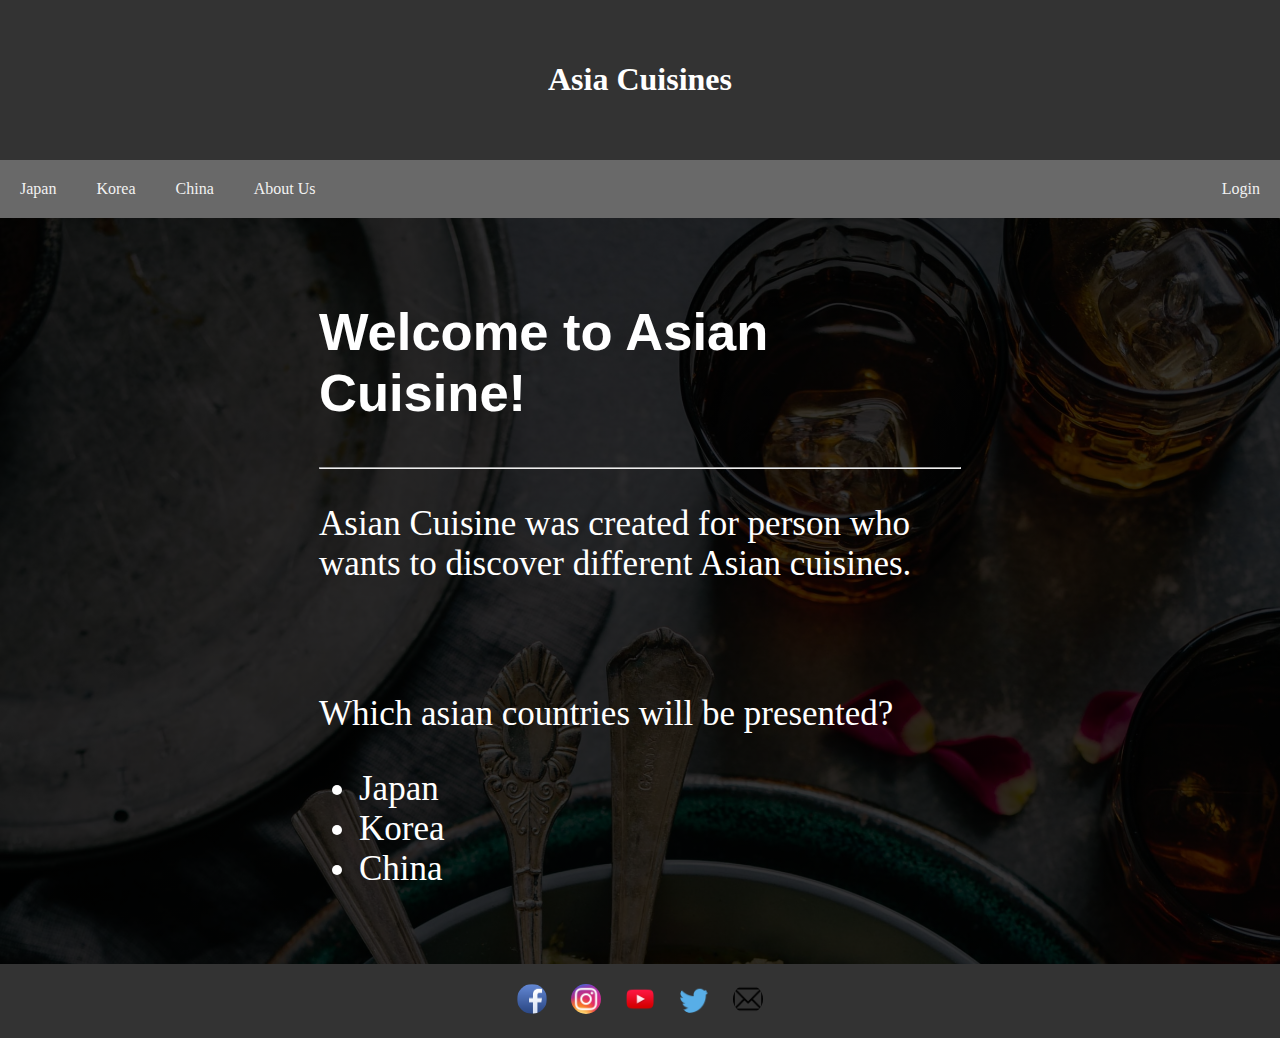
<file: index.html>
<!DOCTYPE html>
<html lang="en">
  <head>
    <title>CSS Website Layout</title>
    <meta charset="utf-8" />
    <meta name="viewport" content="width=device-width, initial-scale=1" />
    <link rel="stylesheet" href="cssFile.css" />
  </head>
  <body>
    <div class="header">
      <a href="index.html" id="goToMainView"><h1>Asia Cuisines</h1></a>
    </div>

    <div class="topnav">
      <a href="japan.html">Japan</a>
      <a href="korea.html">Korea</a>
      <a href="china.html">China</a>
      <a href="aboutUs.html">About Us</a>
      <a href="login.html" id="loginView">Login</a>
    </div>

    <div class="mainBody">
      <div class="mainBodyBackgroundImage">
        <div class="details">
          <h2>Welcome to Asian Cuisine!</h2>
          <hr />
          <p>
            Asian Cuisine was created for person who wants to discover different
            Asian cuisines.
          </p>
          <br />
          <p>Which asian countries will be presented?</p>
          <ul>
            <li><a href="japan.html">Japan</a></li>
            <li><a href="korea.html">Korea</a></li>
            <li><a href="china.html">China</a></li>
          </ul>
        </div>
      </div>
    </div>

    <div class="footer">
        <a
          href="https://www.facebook.com/login/?privacy_mutation_token=eyJ0eXBlIjowLCJjcmVhdGlvbl90aW1lIjoxNjMzMTExMjY5LCJjYWxsc2l0ZV9pZCI6MjY5NTQ4NDUzMDcyMDk1MX0%3D"
          target="_blank"
          ><img src="images/socialMedia/fb.jpg" alt="facebook"
        /></a>
        <a href="https://www.instagram.com/" target="_blank"
          ><img src="images/socialMedia/ig.jpg" alt="instagram"
        /></a>
        <a
        href="https://www.youtube.com/"
        target="_blank"
        ><img src="images/socialMedia/youtube.png" alt="youtube"
      /></a>
      <a href="https://twitter.com/twitter" target="_blank"
        ><img src="images/socialMedia/twitter.png" alt="twitter"
      /></a>
      <a href="mailto:someone@example.com"><img src="images/socialMedia/email.png" alt="email"></a>
      </span>
    </div>
  </body>
  <script src = "script.js"></script>
</html>
</file>
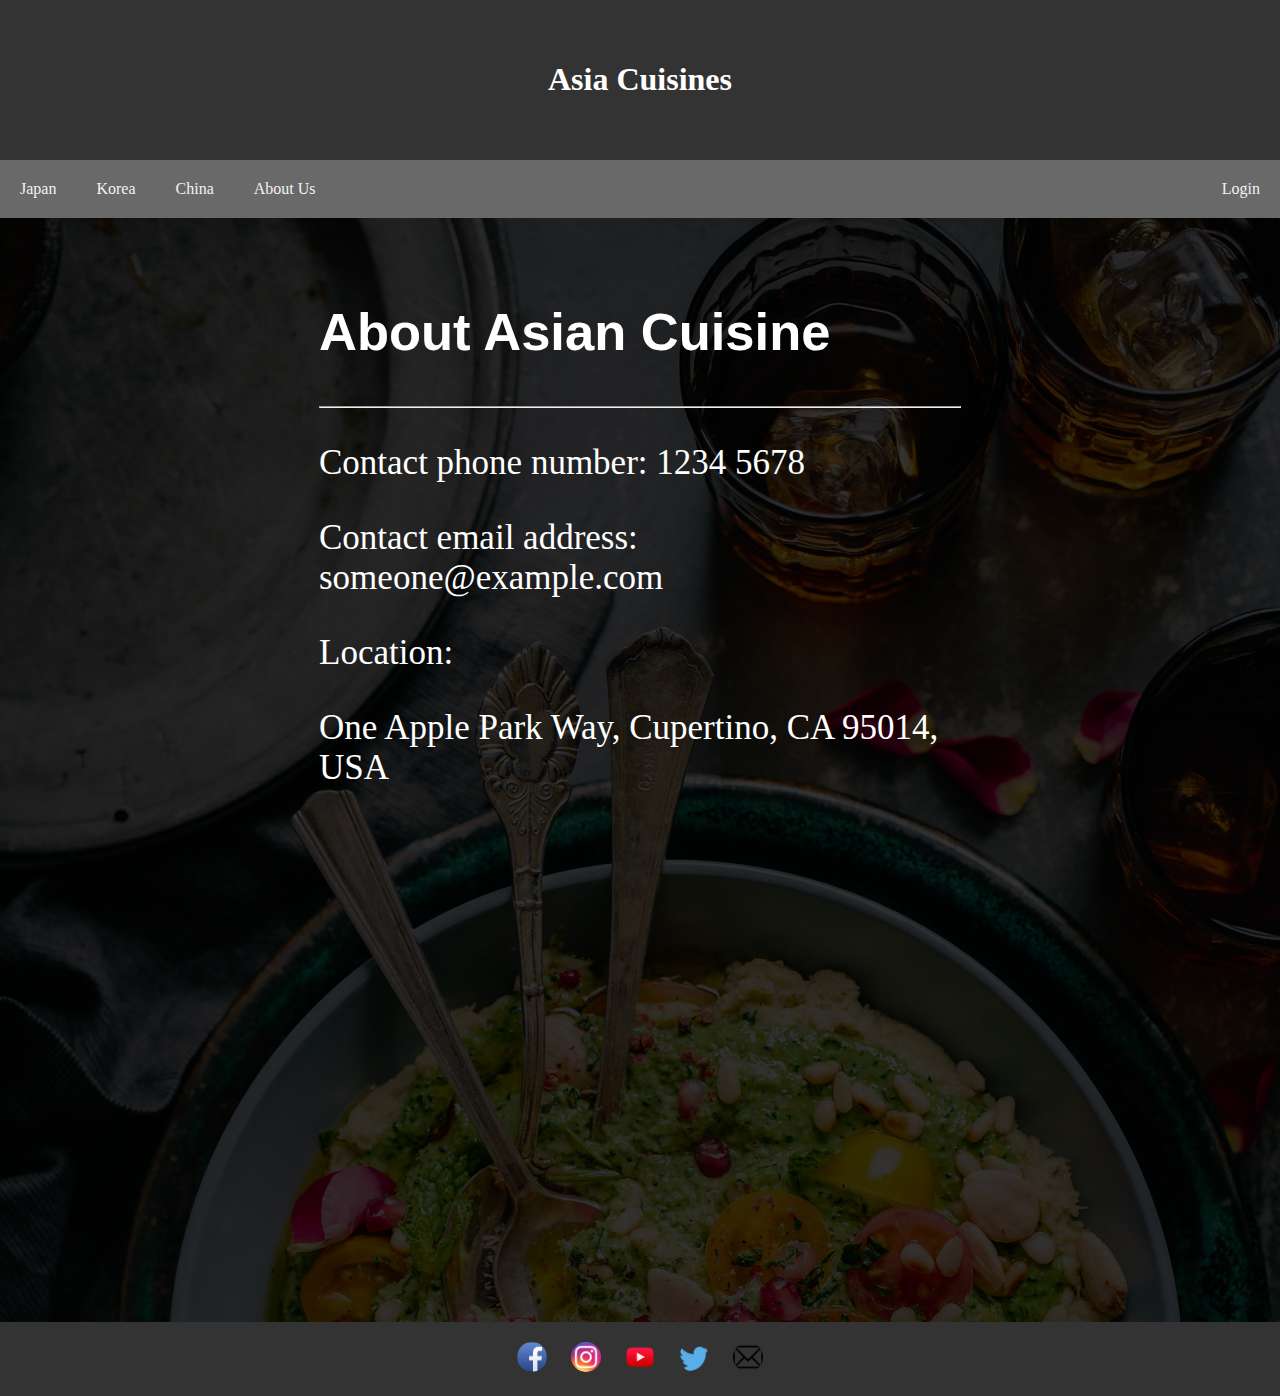
<file: aboutUs.html>
<!DOCTYPE html>
<html lang="en">
  <head>
    <title>CSS Website Layout</title>
    <meta charset="utf-8" />
    <meta name="viewport" content="width=device-width, initial-scale=1" />
    <link rel="stylesheet" href="cssFile.css" />
  </head>
  <body>
    <div class="header">
      <a href="index.html" id="goToMainView"><h1>Asia Cuisines</h1></a>
    </div>

    <div class="topnav">
      <a href="japan.html">Japan</a>
      <a href="korea.html">Korea</a>
      <a href="china.html">China</a>
      <a href="aboutUs.html">About Us</a>
      <a href="login.html" id="loginView">Login</a>
    </div>

    <div class="mainBody">
      <div class="mainBodyBackgroundImage">
        <div class="details">
          <h2>About Asian Cuisine</h2>
          <hr />

          <p>
              Contact phone number: 1234 5678
          </p>

          <p>
            Contact email address: <a href="mailto:someone@example.com">someone@example.com</a>
        </p>

          <p>
              Location:
          </p> 

          <p>One Apple Park Way, Cupertino, CA 95014, USA</p>
          <iframe src="https://www.google.com/maps/embed?pb=!1m18!1m12!1m3!1d3172.3021585325314!2d-122.0099650685166!3d37.3353546266198!2m3!1f0!2f0!3f0!3m2!1i1024!2i768!4f13.1!3m3!1m2!1s0x808fb59127ce078f%3A0x18e1c3ce7becf1b!2sApple%20Park!5e0!3m2!1szh-TW!2shk!4v1633172452563!5m2!1szh-TW!2shk" width="100%" height="450" style="border:0;" allowfullscreen="" loading="lazy"></iframe>
          <br />
        </div>
      </div>
    </div>

    <div class="footer">
        <a
          href="https://www.facebook.com/login/?privacy_mutation_token=eyJ0eXBlIjowLCJjcmVhdGlvbl90aW1lIjoxNjMzMTExMjY5LCJjYWxsc2l0ZV9pZCI6MjY5NTQ4NDUzMDcyMDk1MX0%3D"
          target="_blank"
          ><img src="images/socialMedia/fb.jpg" alt="facebook"
        /></a>
        <a href="https://www.instagram.com/" target="_blank"
          ><img src="images/socialMedia/ig.jpg" alt="instagram"
        /></a>
        <a
        href="https://www.youtube.com/"
        target="_blank"
        ><img src="images/socialMedia/youtube.png" alt="youtube"
      /></a>
      <a href="https://twitter.com/twitter" target="_blank"
        ><img src="images/socialMedia/twitter.png" alt="twitter"
      /></a>
      <a href="mailto:someone@example.com"><img src="images/socialMedia/email.png" alt="email"></a>
      </span>
    </div>
  </body>
  <script src = "script.js"></script>
</html>
</file>
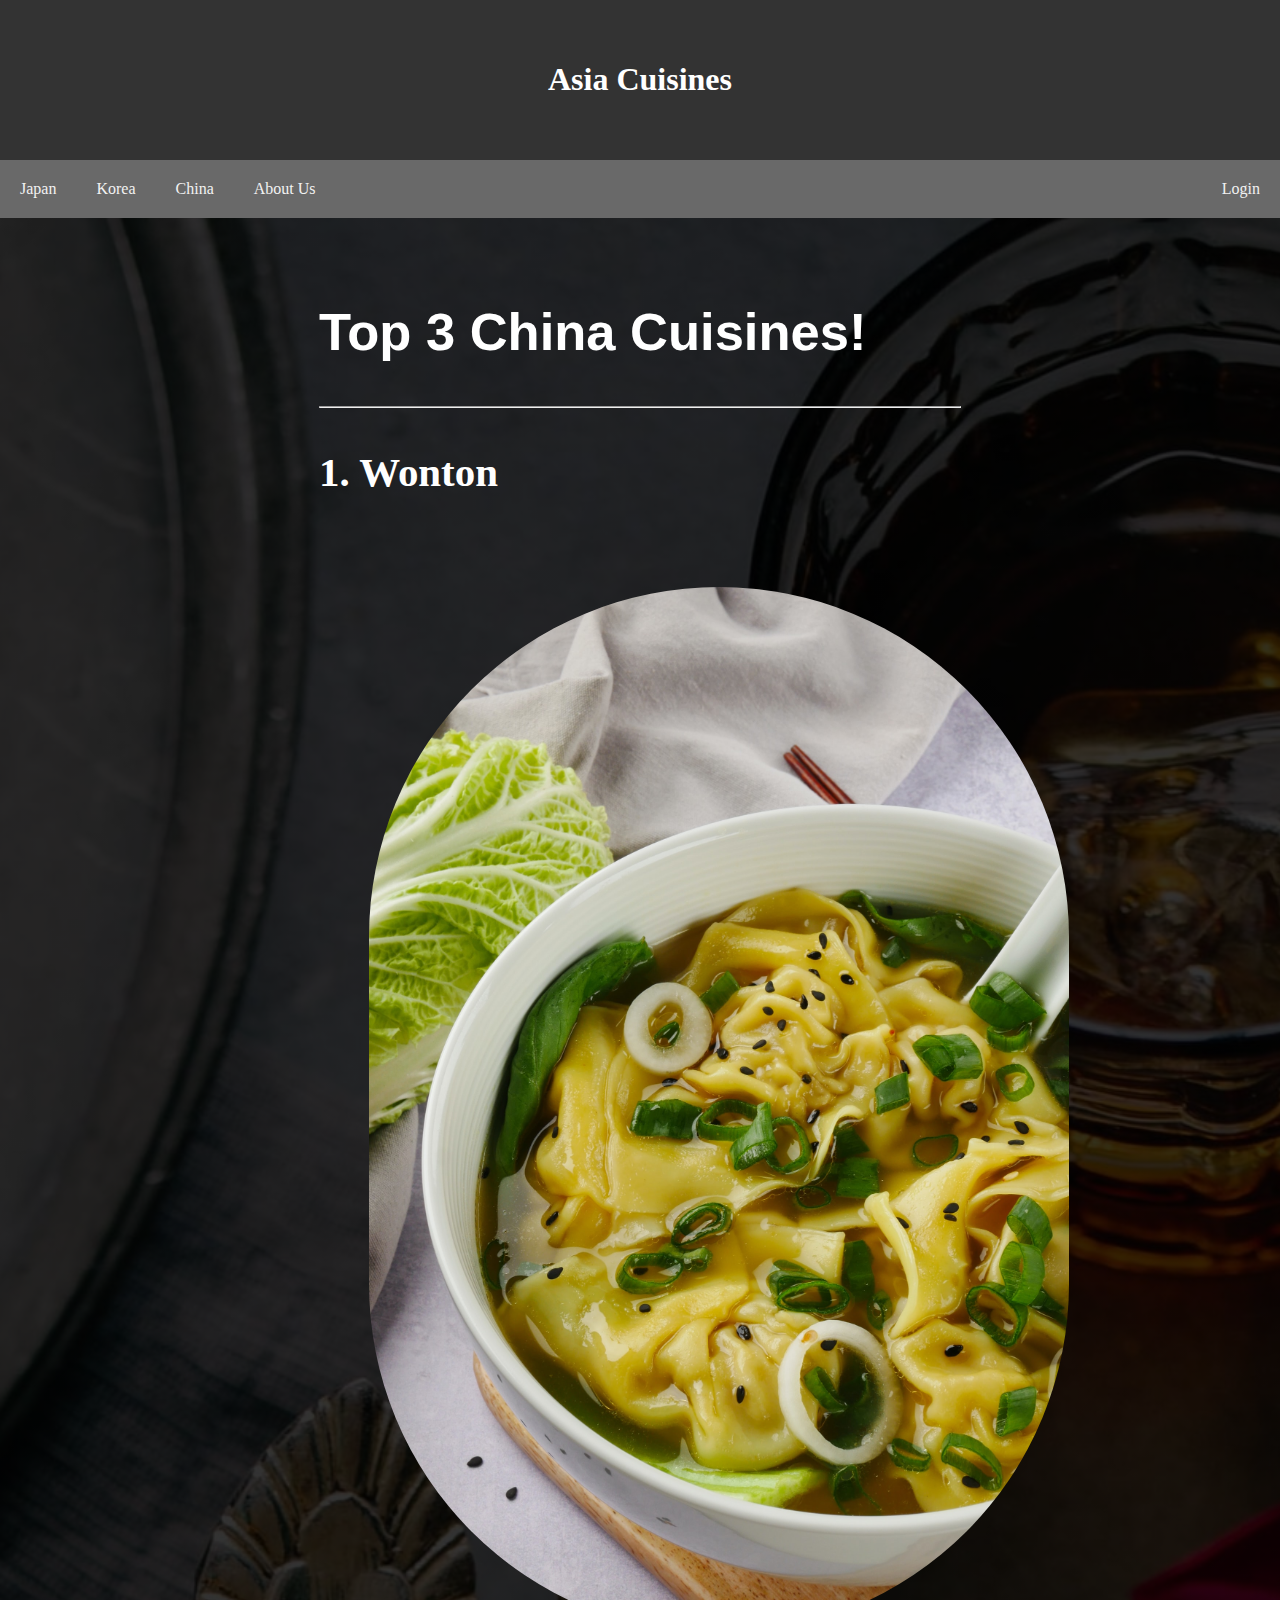
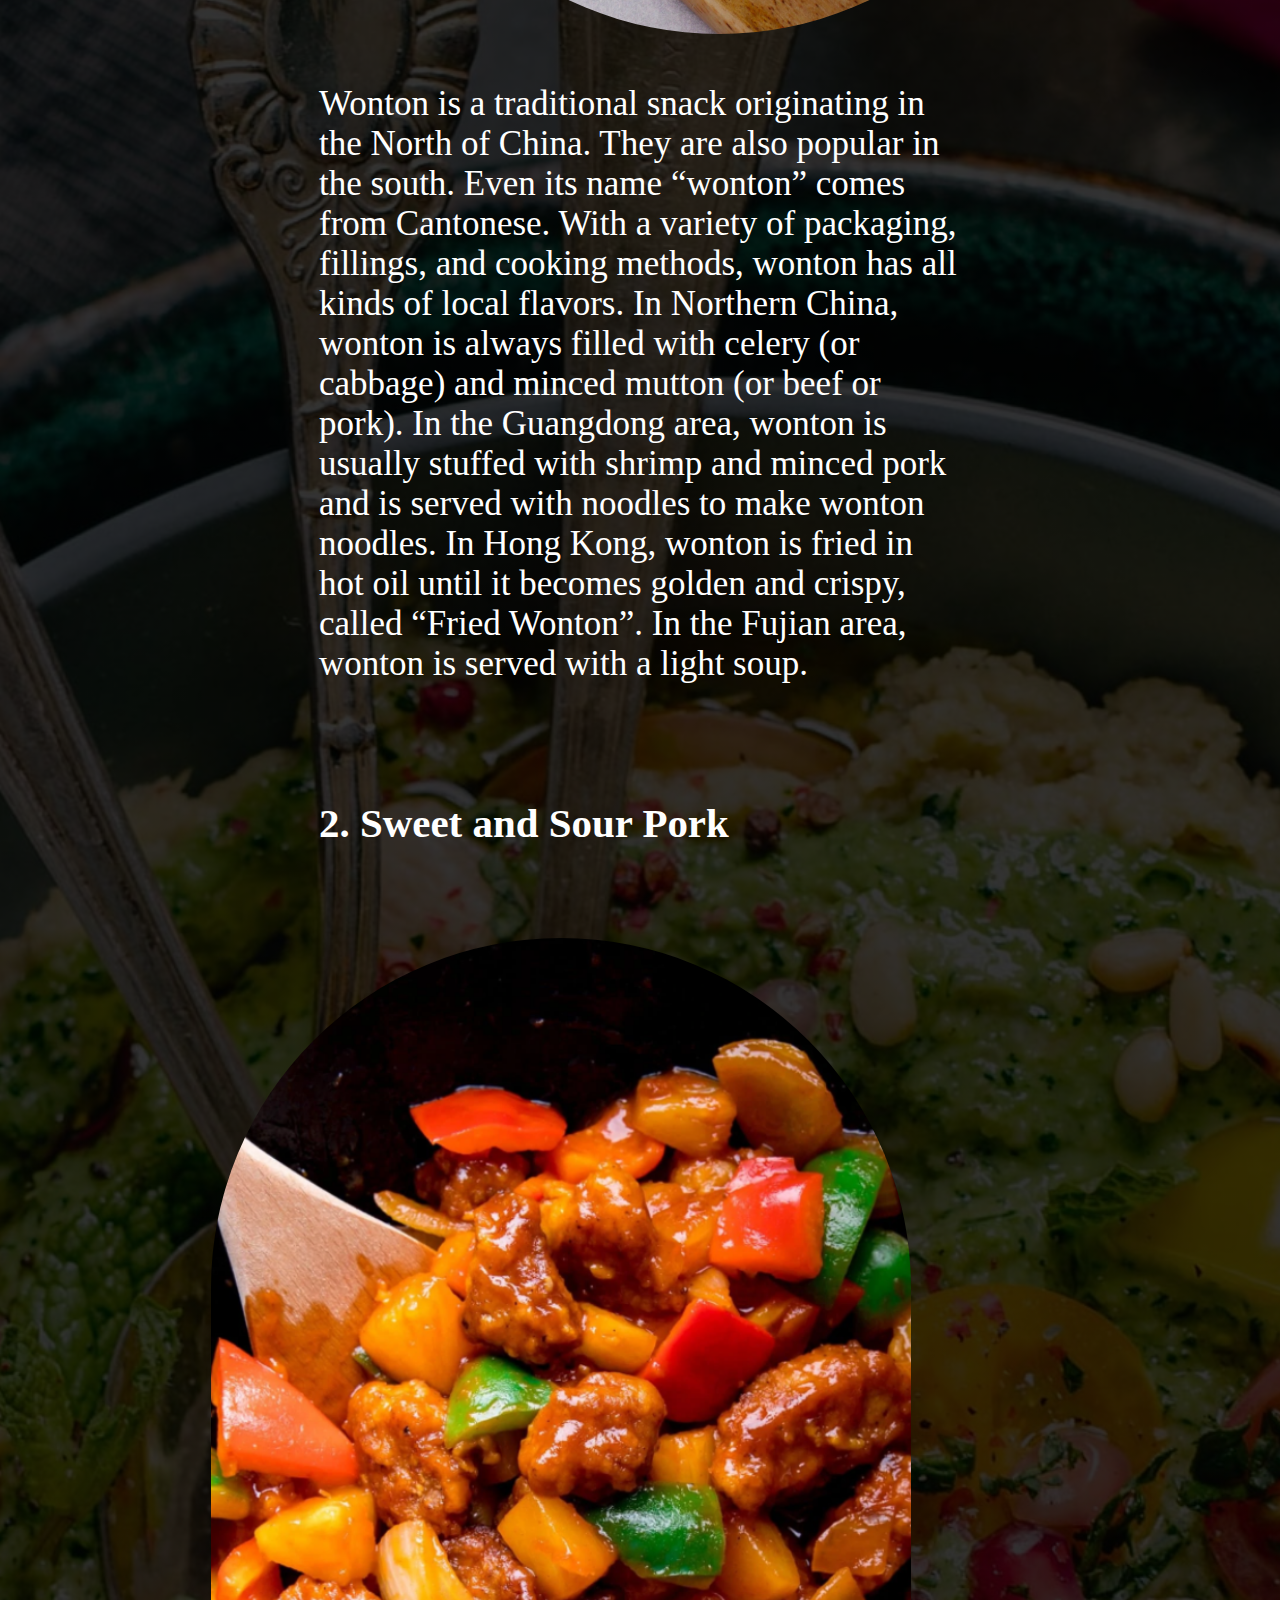
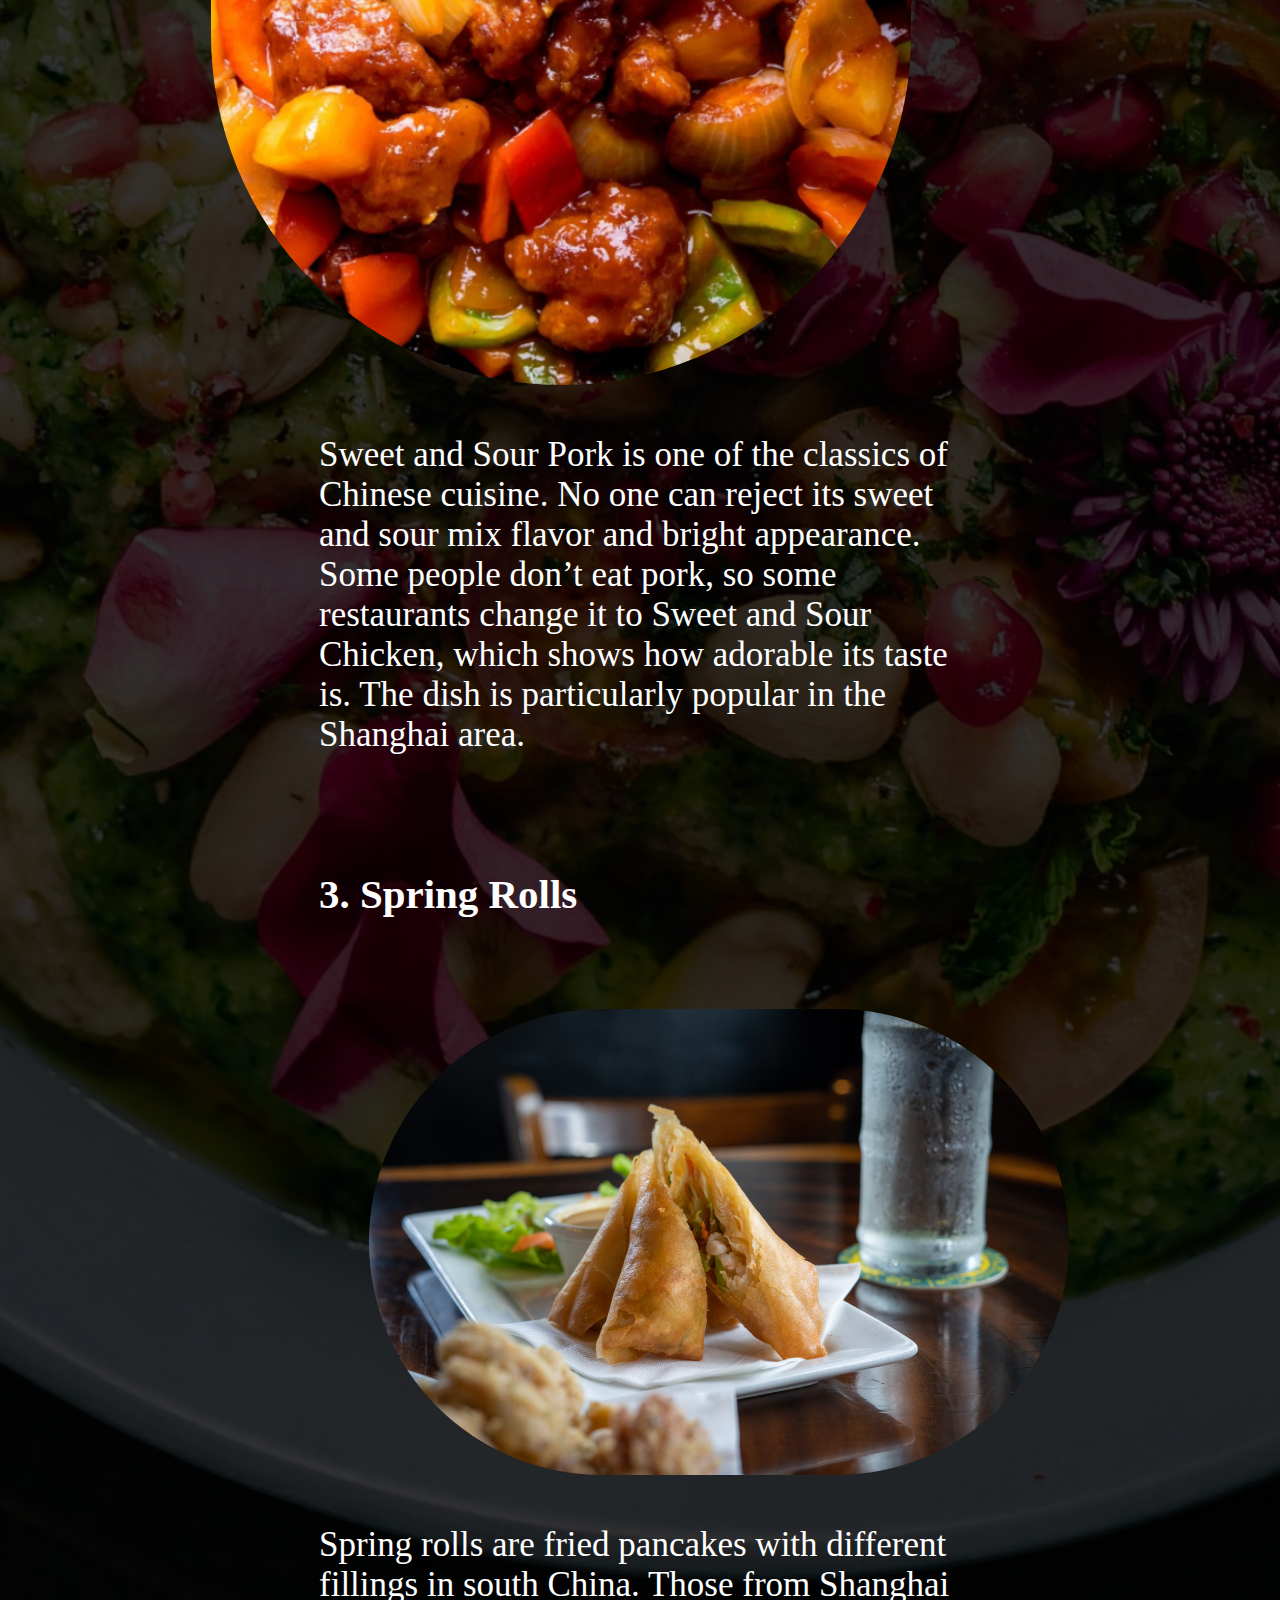
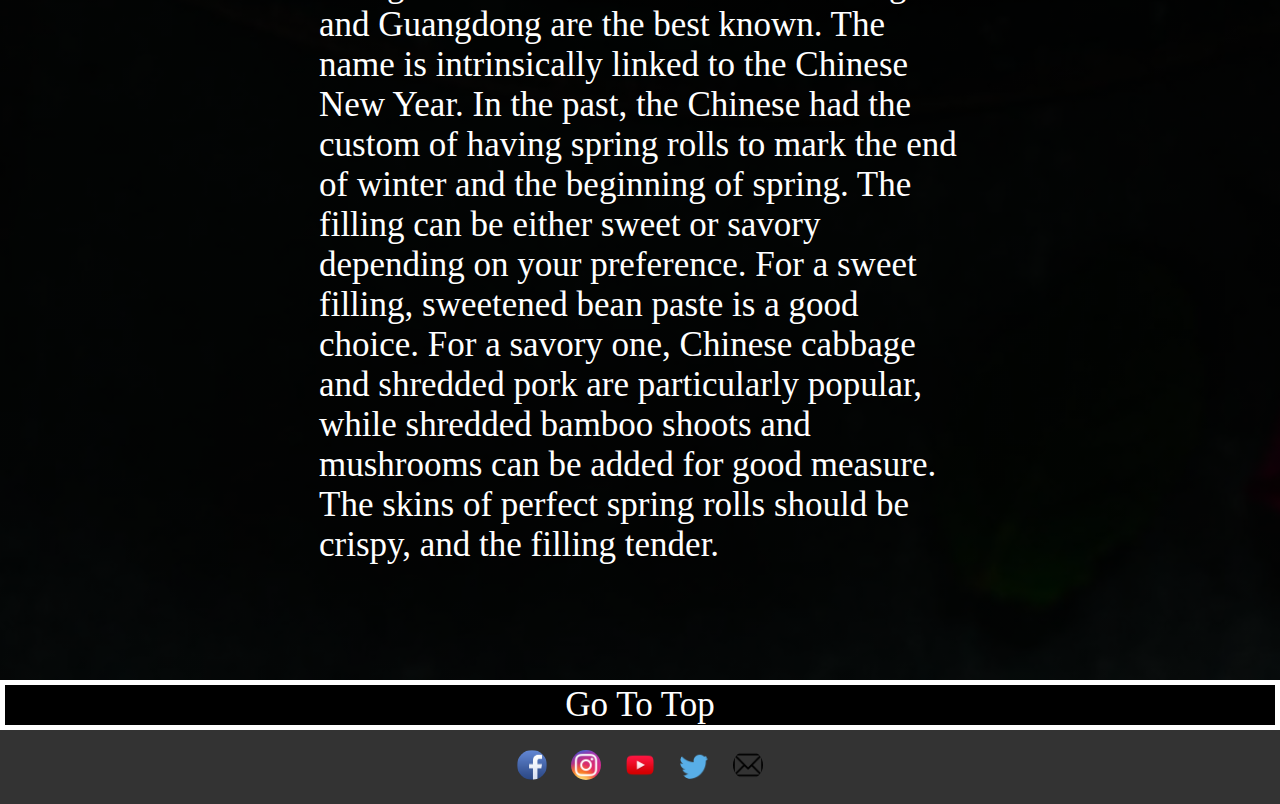
<file: china.html>
<!DOCTYPE html>
<html lang="en">
  <head>
    <title>CSS Website Layout</title>
    <meta charset="utf-8" />
    <meta name="viewport" content="width=device-width, initial-scale=1" />
    <link rel="stylesheet" href="cssFile.css" />
  </head>
  <body>
    <div class="header">
      <a href="index.html"><h1 id="goToMainView">Asia Cuisines</h1></a>
    </div>

    <div class="topnav">
      <a href="japan.html">Japan</a>
      <a href="korea.html">Korea</a>
      <a href="china.html">China</a>
      <a href="aboutUs.html">About Us</a>
      <a href="login.html" id="loginView">Login</a>
    </div>

    <div class="mainBody">
      <div class="mainBodyBackgroundImage">
        <div class="details">
          <h2>Top 3 China Cuisines!</h2>
          <hr />
          <div class="foodDescriptionImageLeft">
            <h3>1. Wonton</h3>
            <img src="images/ChinaCuisine/China-Wonton.jpg" alt="Wonton" />
            <p>
              Wonton is a traditional snack originating in the North of China.
              They are also popular in the south. Even its name “wonton” comes
              from Cantonese. With a variety of packaging, fillings, and cooking
              methods, wonton has all kinds of local flavors. In Northern China,
              wonton is always filled with celery (or cabbage) and minced mutton
              (or beef or pork). In the Guangdong area, wonton is usually
              stuffed with shrimp and minced pork and is served with noodles to
              make wonton noodles. In Hong Kong, wonton is fried in hot oil
              until it becomes golden and crispy, called “Fried Wonton”. In the
              Fujian area, wonton is served with a light soup.
            </p>
            <br />
          </div>
          <div class="foodDescriptionImageRight">
            <h3>2. Sweet and Sour Pork</h3>
            <img
              src="images/ChinaCuisine/China-SweetSourPork.png"
              alt="Sweet and Sour Pork"
            />
            <p>
              Sweet and Sour Pork is one of the classics of Chinese cuisine. No
              one can reject its sweet and sour mix flavor and bright
              appearance. Some people don’t eat pork, so some restaurants change
              it to Sweet and Sour Chicken, which shows how adorable its taste
              is. The dish is particularly popular in the Shanghai area.
            </p>
            <br />
          </div>
          <div class="foodDescriptionImageLeft">
            <h3>3. Spring Rolls</h3>
            <img
              src="images/ChinaCuisine/China-SpringRoll.jpg"
              alt="Spring Rolls"
            />
            <p>
              Spring rolls are fried pancakes with different fillings in south
              China. Those from Shanghai and Guangdong are the best known. The
              name is intrinsically linked to the Chinese New Year. In the past,
              the Chinese had the custom of having spring rolls to mark the end
              of winter and the beginning of spring. The filling can be either
              sweet or savory depending on your preference. For a sweet filling,
              sweetened bean paste is a good choice. For a savory one, Chinese
              cabbage and shredded pork are particularly popular, while shredded
              bamboo shoots and mushrooms can be added for good measure. The
              skins of perfect spring rolls should be crispy, and the filling
              tender.
            </p>
            <br />
          </div>
        </div>
      </div>
      <p class="goToTop"><a href="#goToMainView">Go To Top</a></p>
    </div>

    <div class="footer">
      <span class="leftImage">
        <a
          href="https://www.facebook.com/login/?privacy_mutation_token=eyJ0eXBlIjowLCJjcmVhdGlvbl90aW1lIjoxNjMzMTExMjY5LCJjYWxsc2l0ZV9pZCI6MjY5NTQ4NDUzMDcyMDk1MX0%3D"
          target="_blank"
          ><img src="images/socialMedia/fb.jpg" alt="facebook"
        /></a>
        <a href="https://www.instagram.com/" target="_blank"
          ><img src="images/socialMedia/ig.jpg" alt="instagram"
        /></a>
        <a
        href="https://www.youtube.com/"
        target="_blank"
        ><img src="images/socialMedia/youtube.png" alt="youtube"
      /></a>
      <a href="https://twitter.com/twitter" target="_blank"
        ><img src="images/socialMedia/twitter.png" alt="twitter"
      /></a>
      <a href="mailto:someone@example.com"><img src="images/socialMedia/email.png" alt="email"></a>
      </span>
      <span class="rightImage">
    </div>
  </body>
  <script src = "script.js"></script>
</html>
</file>
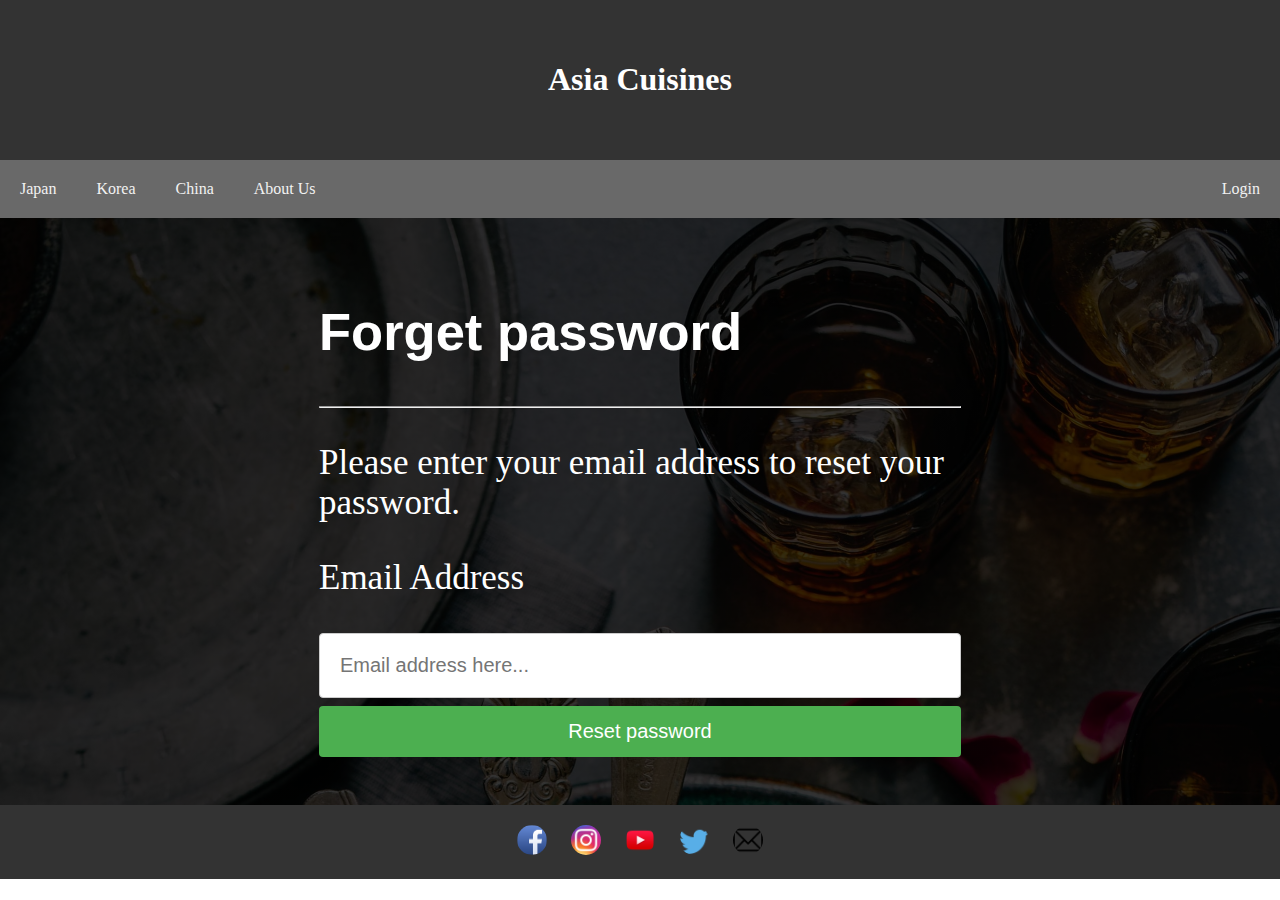
<file: forgetPassword.html>
<!DOCTYPE html>
<html lang="en">
  <head>
    <title>CSS Website Layout</title>
    <meta charset="utf-8" />
    <meta name="viewport" content="width=device-width, initial-scale=1" />
    <link rel="stylesheet" href="cssFile.css" />
  </head>
  <body>
    <div class="header">
      <a href="index.html" id="goToMainView"><h1>Asia Cuisines</h1></a>
    </div>

    <div class="topnav">
      <a href="japan.html">Japan</a>
      <a href="korea.html">Korea</a>
      <a href="china.html">China</a>
      <a href="aboutUs.html">About Us</a>
      <a href="login.html" id="loginView">Login</a>
    </div>

    <div class="mainBody">
      <div class="mainBodyBackgroundImage">
        <div class="details">
          <h2>Forget password</h2>
          <hr />
          <form action="">
            <p>Please enter your email address to reset your password.</p>
            <p>Email Address</p>
            <input type="text" value="" placeholder="Email address here..." id="email">
            <button onclick="resetPasswordHandle()">Reset password</button>
          </form>
        </div>
      </div>
    </div>

    <div class="footer">
        <a
          href="https://www.facebook.com/login/?privacy_mutation_token=eyJ0eXBlIjowLCJjcmVhdGlvbl90aW1lIjoxNjMzMTExMjY5LCJjYWxsc2l0ZV9pZCI6MjY5NTQ4NDUzMDcyMDk1MX0%3D"
          target="_blank"
          ><img src="images/socialMedia/fb.jpg" alt="facebook"
        /></a>
        <a href="https://www.instagram.com/" target="_blank"
          ><img src="images/socialMedia/ig.jpg" alt="instagram"
        /></a>
        <a
        href="https://www.youtube.com/"
        target="_blank"
        ><img src="images/socialMedia/youtube.png" alt="youtube"
      /></a>
      <a href="https://twitter.com/twitter" target="_blank"
        ><img src="images/socialMedia/twitter.png" alt="twitter"
      /></a>
      <a href="mailto:someone@example.com"><img src="images/socialMedia/email.png" alt="email"></a>
      </span>
    </div>
  </body>
  <script>
    var email = document.getElementById("email").value;

    function resetPasswordHandle(){
      email.length > 5 ? alert("A email about resetting password had been sent to your email address.") : alert("Invaild email address.");
    }
  </script>
</html>
</file>
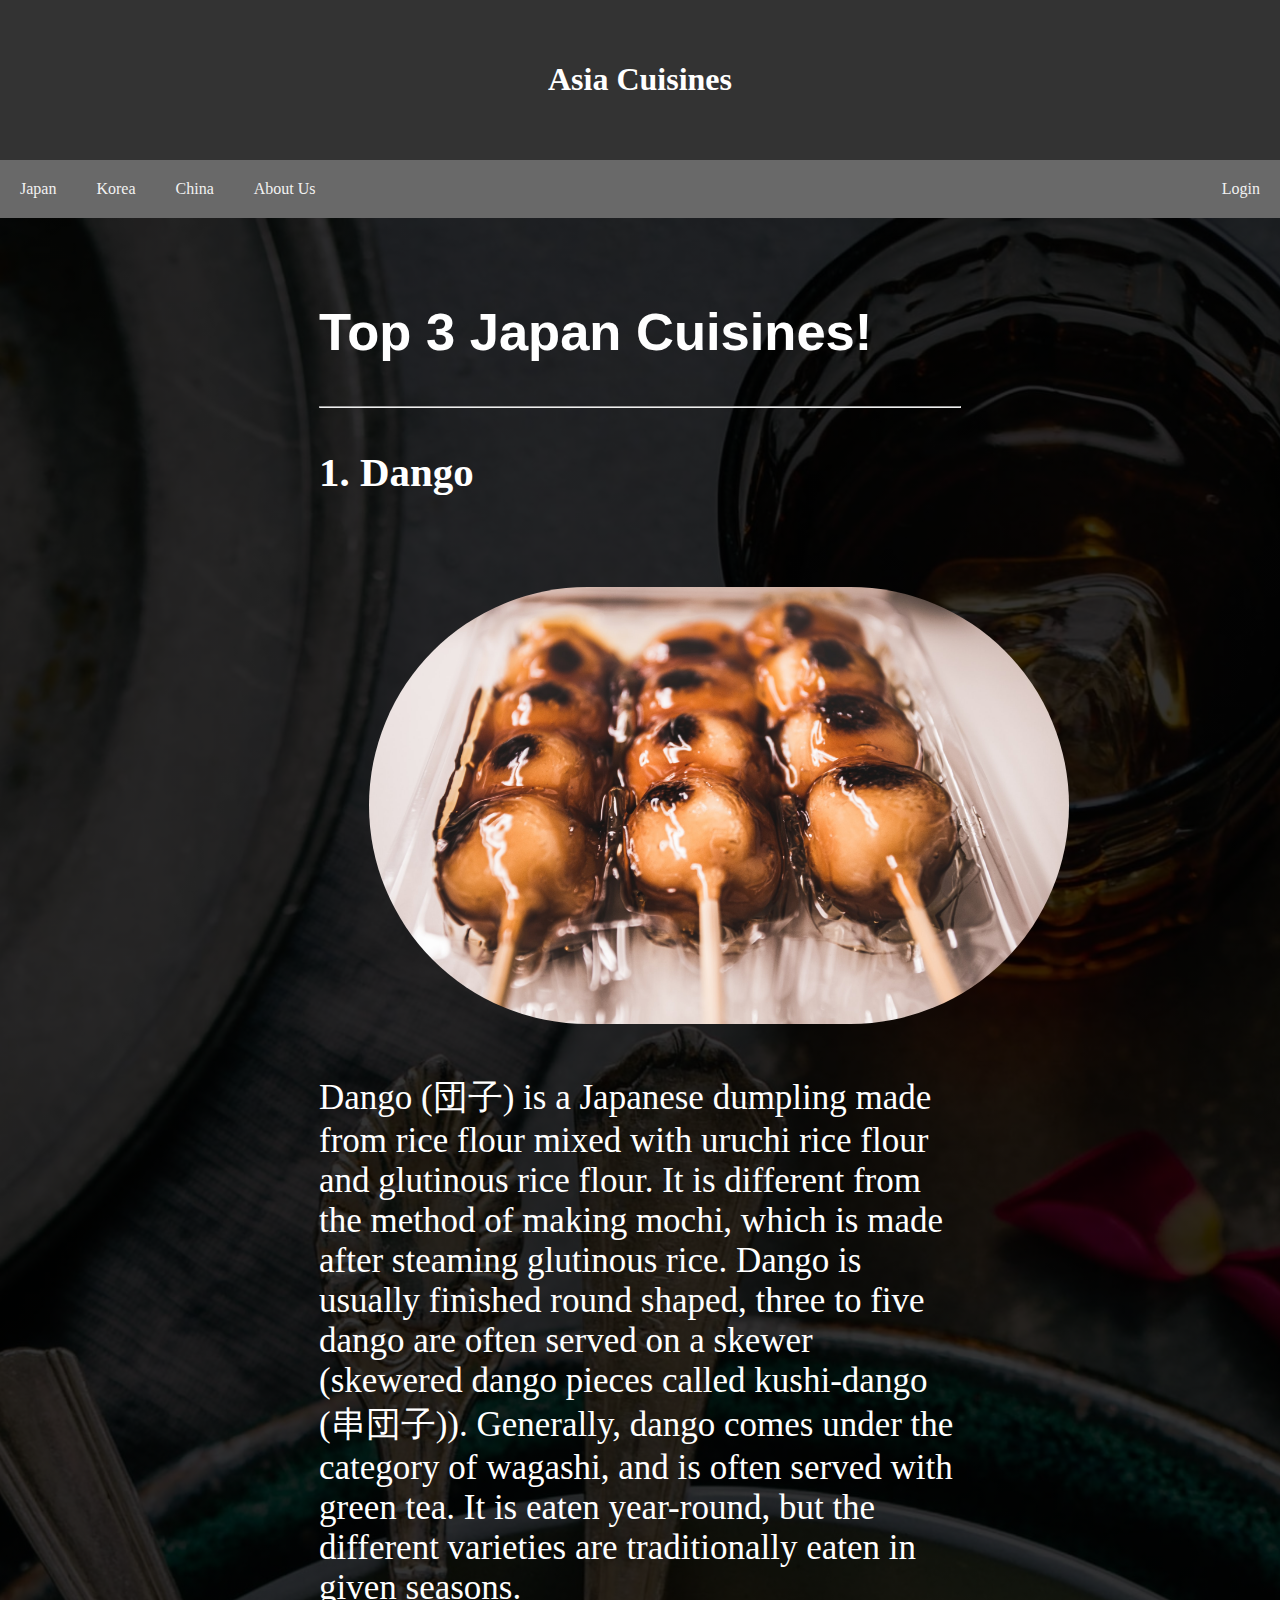
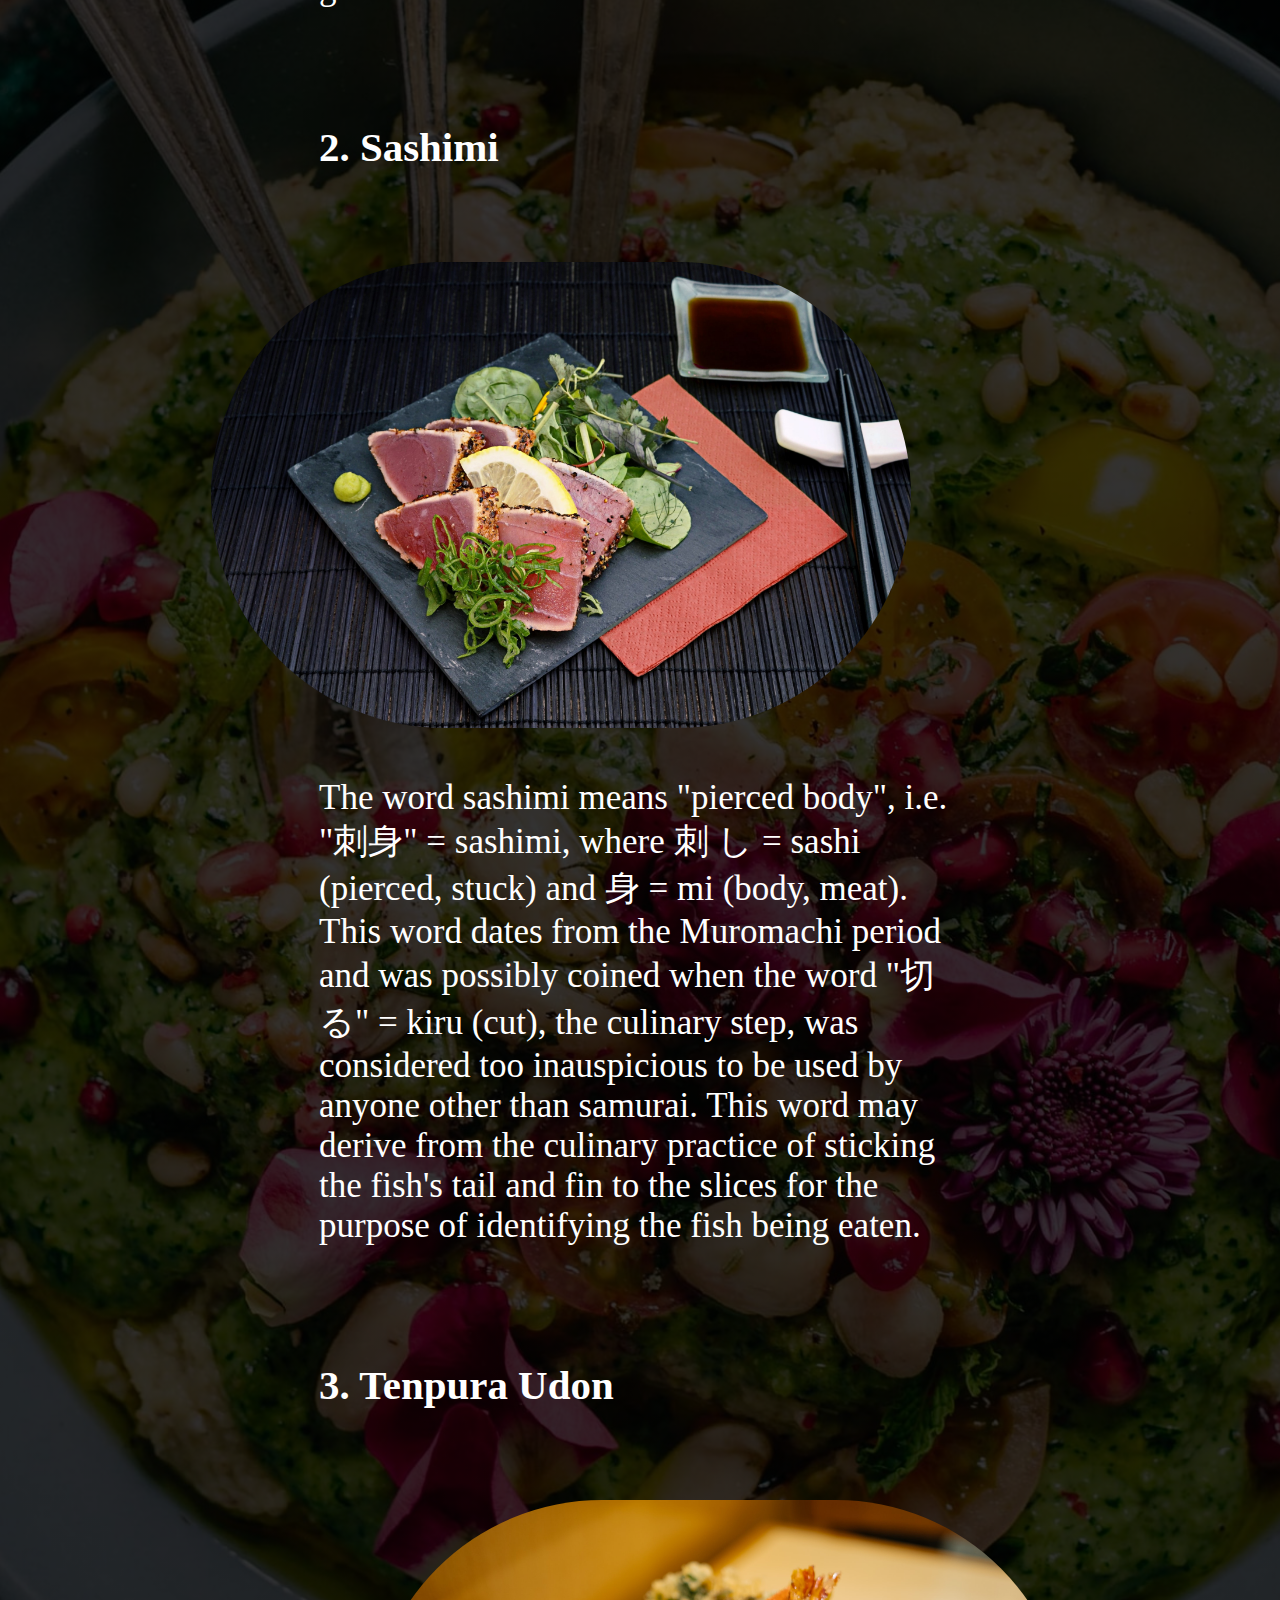
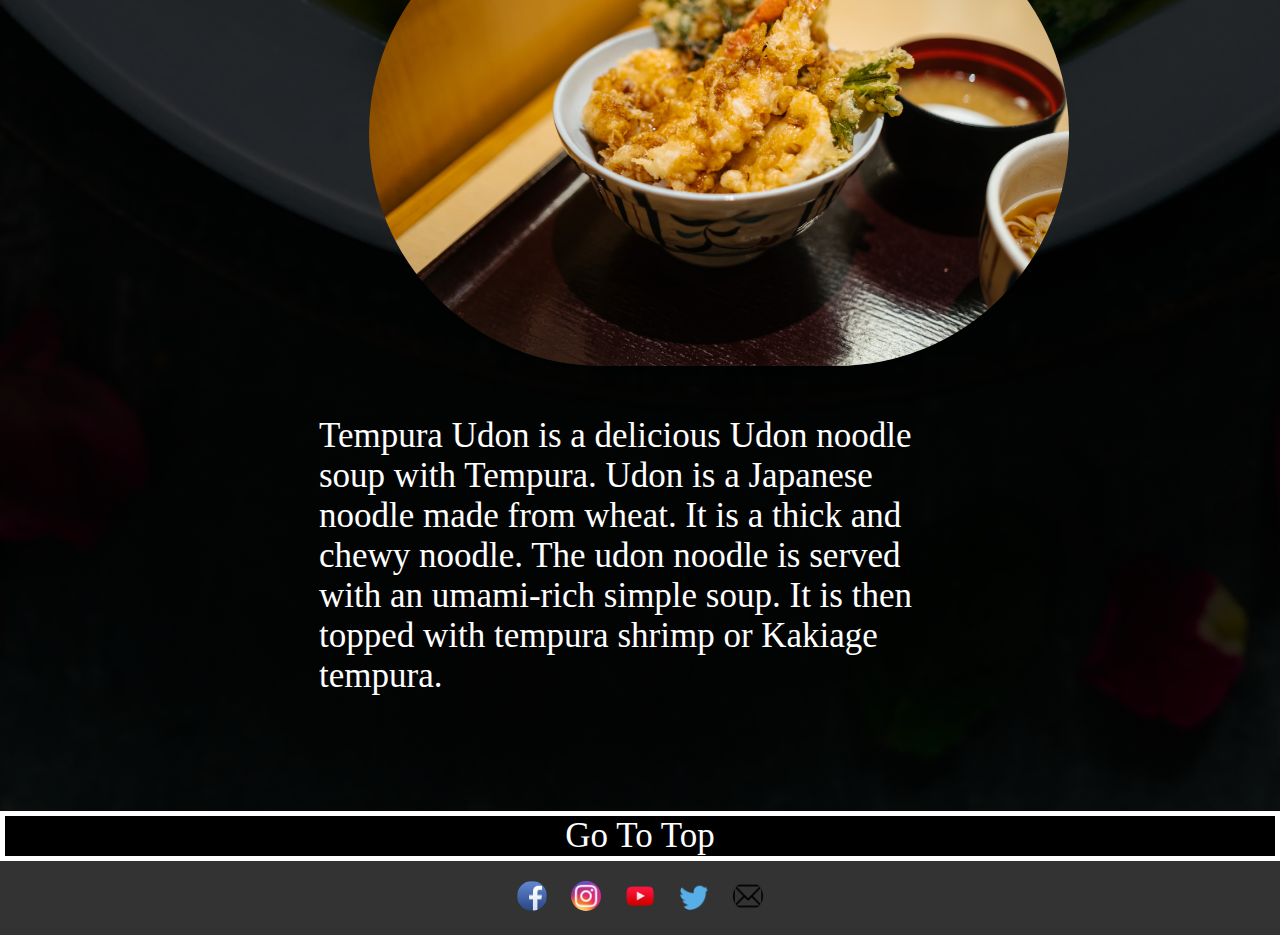
<file: japan.html>
<!DOCTYPE html>
<html lang="en">
  <head>
    <title>CSS Website Layout</title>
    <meta charset="utf-8" />
    <meta name="viewport" content="width=device-width, initial-scale=1" />
    <link rel="stylesheet" href="cssFile.css" />
  </head>
  <body>
    <div class="header">
      <a href="index.html" id="goToMainView"><h1>Asia Cuisines</h1></a>
    </div>

    <div class="topnav">
      <a href="japan.html">Japan</a>
      <a href="korea.html">Korea</a>
      <a href="china.html">China</a>
      <a href="aboutUs.html">About Us</a>
      <a href="login.html" id="loginView">Login</a>
    </div>

    <div class="mainBody">
      <div class="mainBodyBackgroundImage">
        <div class="details">
          <h2>Top 3 Japan Cuisines!</h2>
          <hr />
          <div class="foodDescriptionImageLeft">
            <h3>1. Dango</h3>
            <img src="images/JapanCuisine/Japan-Dango.jpg" alt="Dango" />
            <p>
              Dango (団子) is a Japanese dumpling made from rice flour mixed
              with uruchi rice flour and glutinous rice flour. It is different
              from the method of making mochi, which is made after steaming
              glutinous rice. Dango is usually finished round shaped, three to
              five dango are often served on a skewer (skewered dango pieces
              called kushi-dango (串団子)). Generally, dango comes under the
              category of wagashi, and is often served with green tea. It is
              eaten year-round, but the different varieties are traditionally
              eaten in given seasons.
            </p>
            <br />
          </div>
          <div class="foodDescriptionImageRight">
            <h3>2. Sashimi</h3>
            <img src="images/JapanCuisine/Japan-Sashimi.jpg" alt="Sashimi" />
            <p>
              The word sashimi means "pierced body", i.e. "刺身" = sashimi,
              where 刺 し = sashi (pierced, stuck) and 身 = mi (body, meat).
              This word dates from the Muromachi period and was possibly coined
              when the word "切る" = kiru (cut), the culinary step, was
              considered too inauspicious to be used by anyone other than
              samurai. This word may derive from the culinary practice of
              sticking the fish's tail and fin to the slices for the purpose of
              identifying the fish being eaten.
            </p>
            <br />
          </div>
          <div class="foodDescriptionImageLeft">
            <h3>3. Tenpura Udon</h3>
            <img
              src="images/JapanCuisine/Japan-TenpuraUdon.jpg"
              alt="TenpuraUdon"
            />
            <p>
              Tempura Udon is a delicious Udon noodle soup with Tempura. Udon is
              a Japanese noodle made from wheat. It is a thick and chewy noodle.
              The udon noodle is served with an umami-rich simple soup. It is
              then topped with tempura shrimp or Kakiage tempura.
            </p>
            <br />
          </div>
        </div>
      </div>
      <p class="goToTop"><a href="#goToMainView">Go To Top</a></p>
    </div>

    <div class="footer">
      <span class="leftImage">
        <a
          href="https://www.facebook.com/login/?privacy_mutation_token=eyJ0eXBlIjowLCJjcmVhdGlvbl90aW1lIjoxNjMzMTExMjY5LCJjYWxsc2l0ZV9pZCI6MjY5NTQ4NDUzMDcyMDk1MX0%3D"
          target="_blank"
          ><img src="images/socialMedia/fb.jpg" alt="facebook"
        /></a>
        <a href="https://www.instagram.com/" target="_blank"
          ><img src="images/socialMedia/ig.jpg" alt="instagram"
        /></a>
        <a
        href="https://www.youtube.com/"
        target="_blank"
        ><img src="images/socialMedia/youtube.png" alt="youtube"
      /></a>
      <a href="https://twitter.com/twitter" target="_blank"
        ><img src="images/socialMedia/twitter.png" alt="twitter"
      /></a>
      <a href="mailto:someone@example.com"><img src="images/socialMedia/email.png" alt="email"></a>
      </span>
      <span class="rightImage">
    </div>
  </body>
  <script src = "script.js"></script>
</html>
</file>
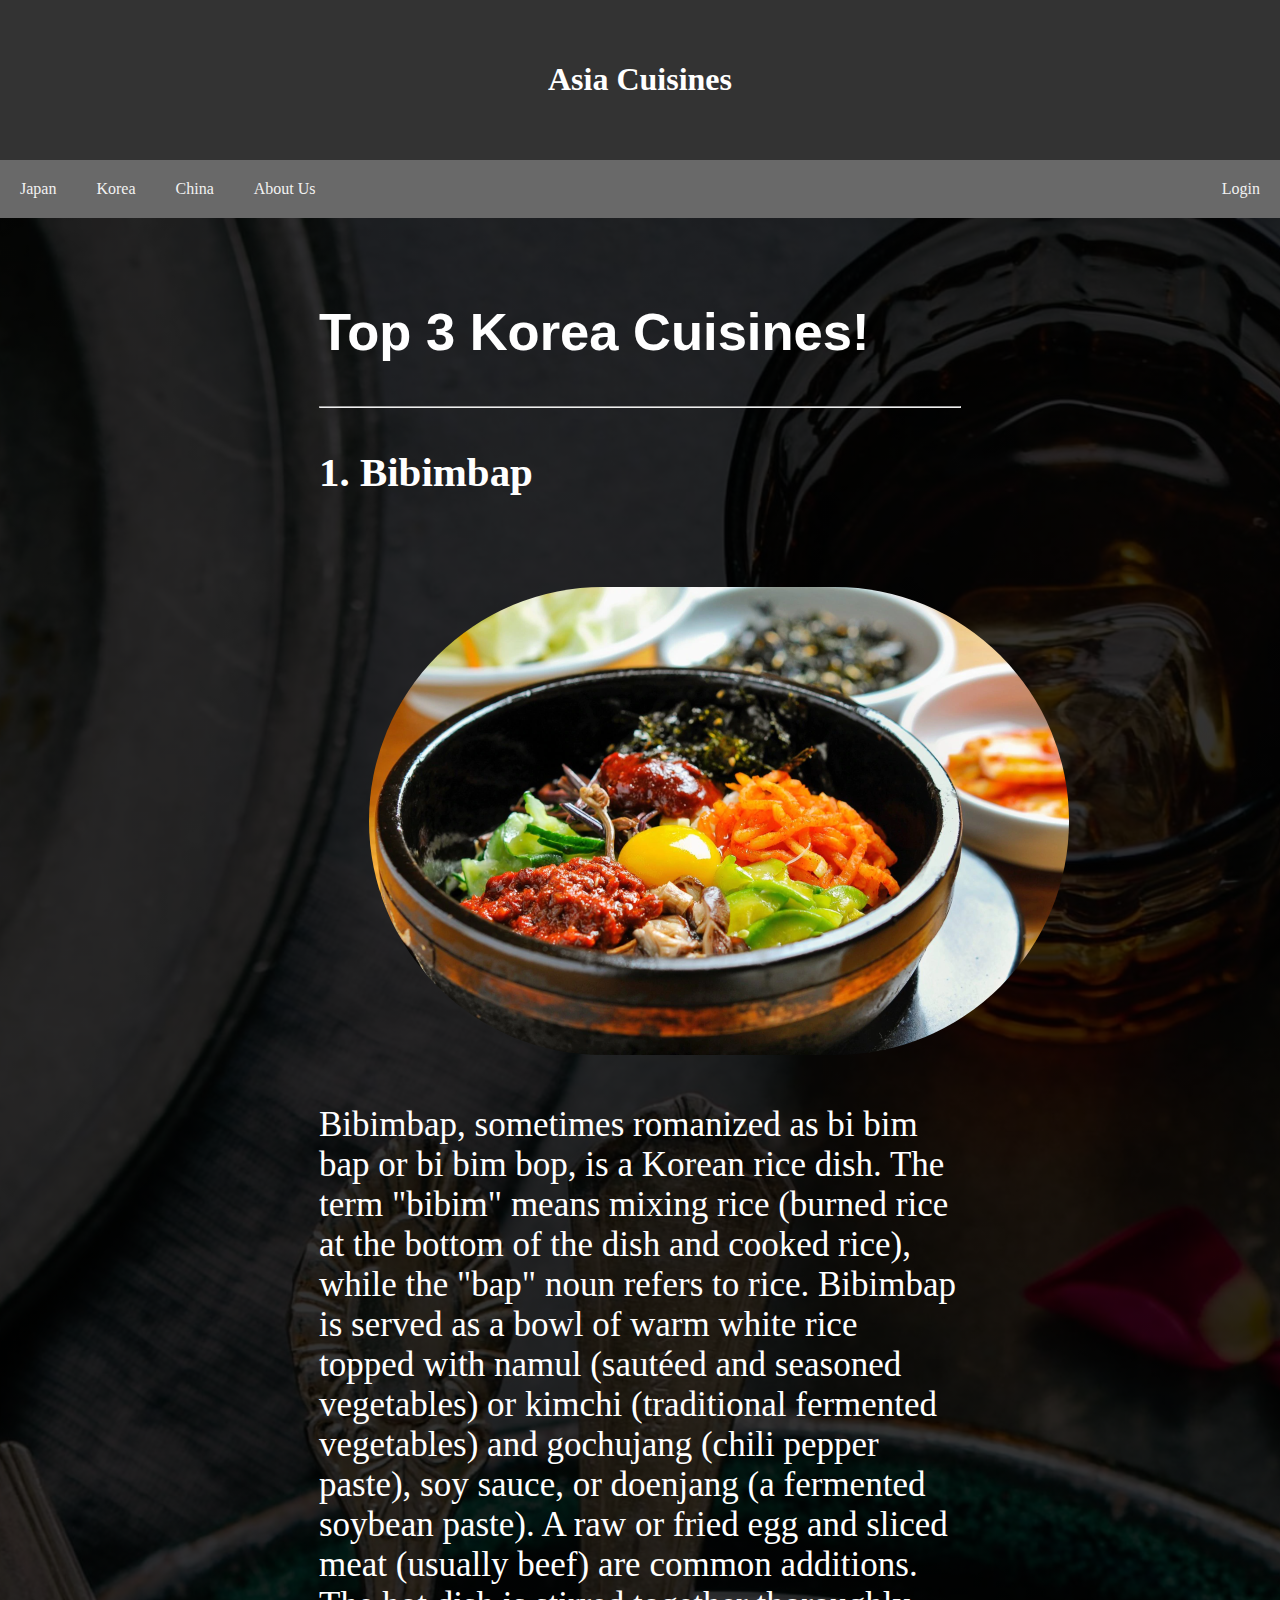
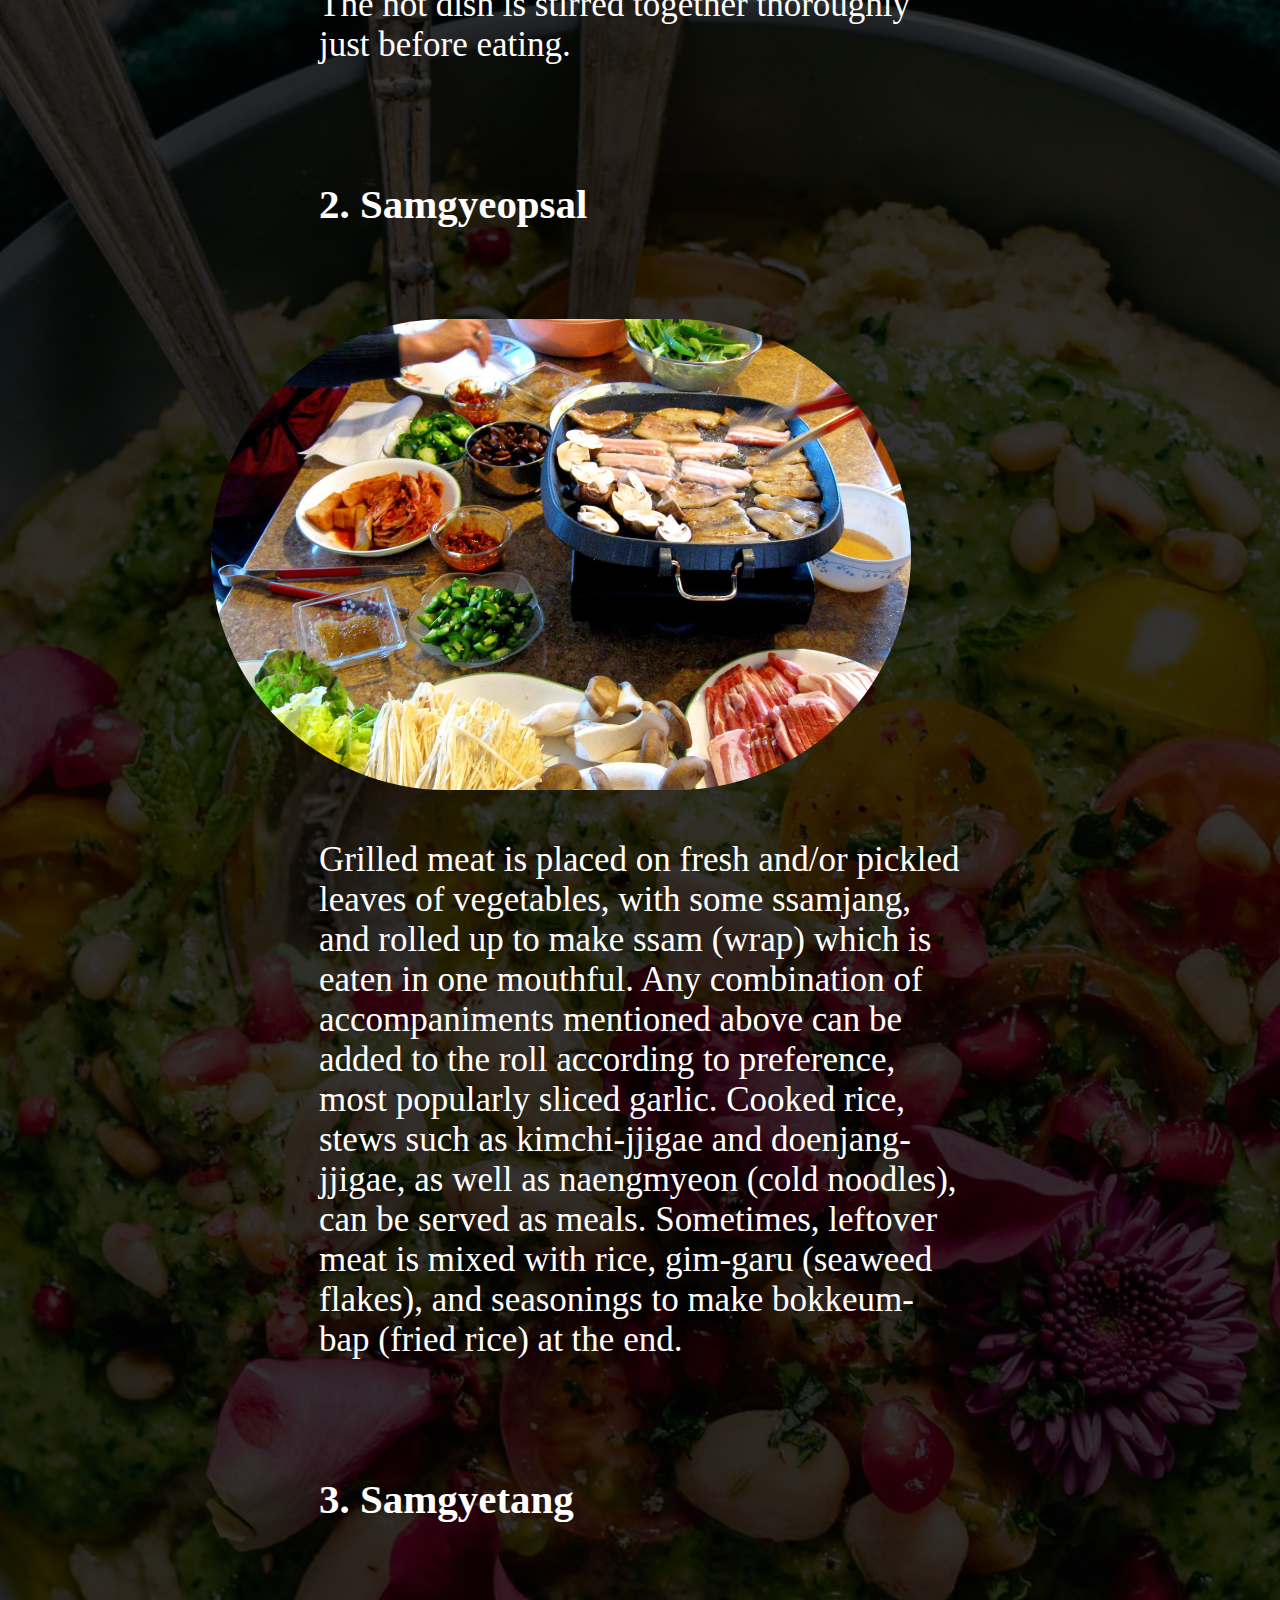
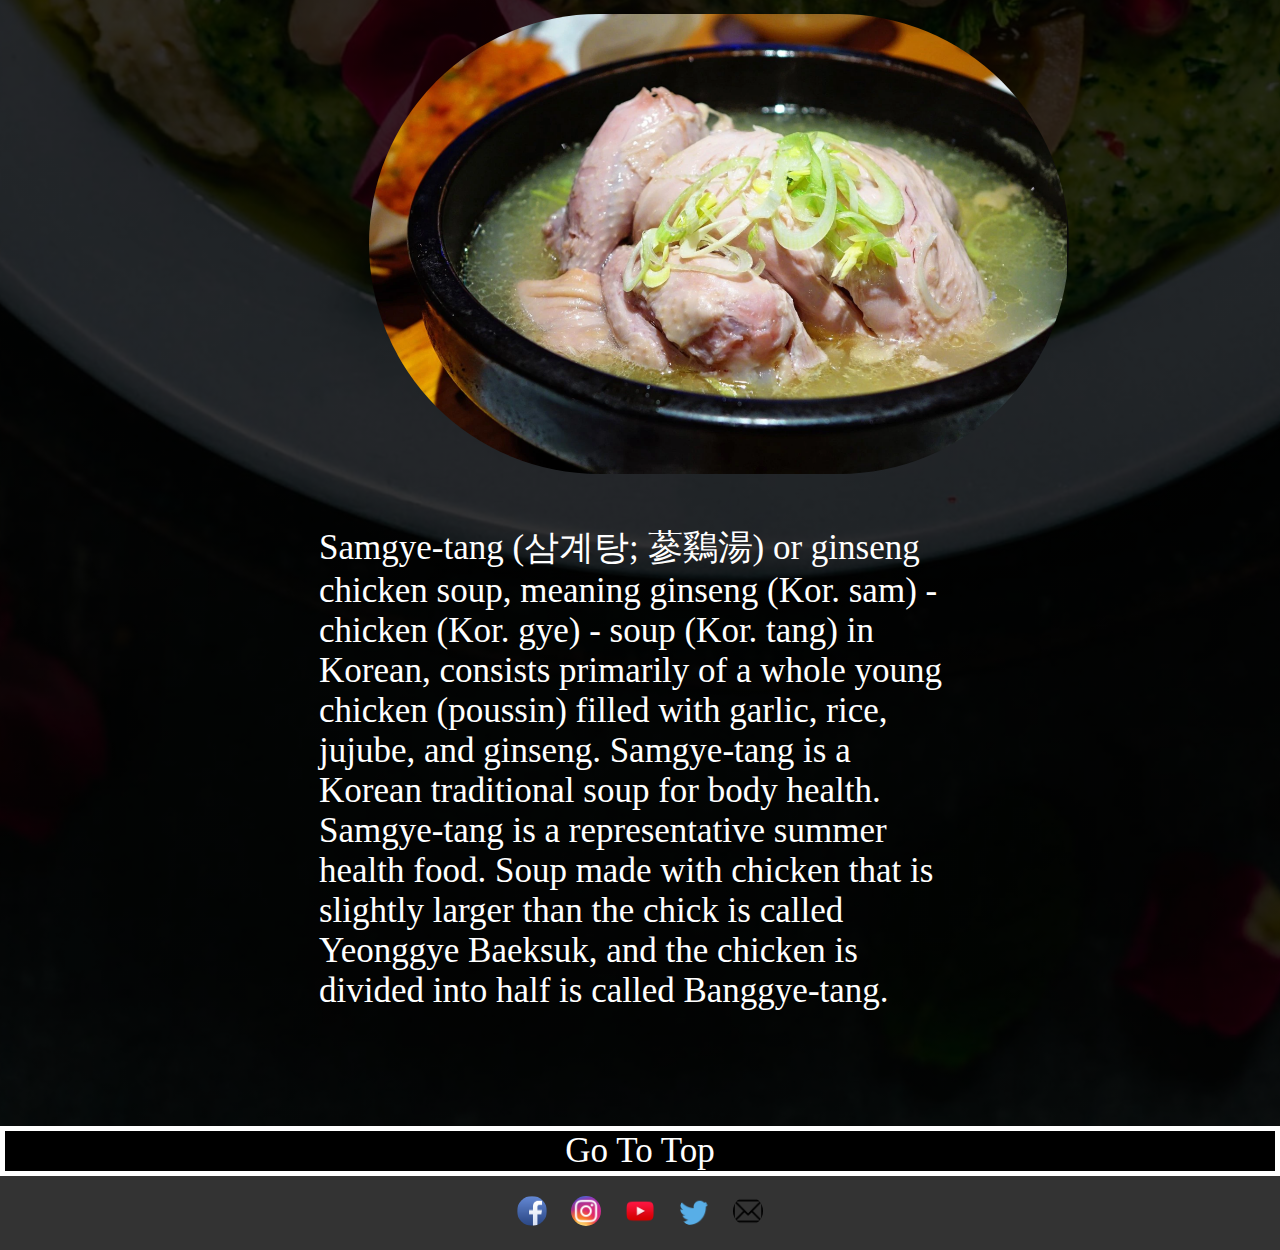
<file: korea.html>
<!DOCTYPE html>
<html lang="en">
  <head>
    <title>CSS Website Layout</title>
    <meta charset="utf-8" />
    <meta name="viewport" content="width=device-width, initial-scale=1" />
    <link rel="stylesheet" href="cssFile.css" />
  </head>
  <body>
    <div class="header">
      <a href="index.html" id="goToMainView"><h1>Asia Cuisines</h1></a>
      </div>

    <div class="topnav">
      <a href="japan.html">Japan</a>
      <a href="korea.html">Korea</a>
      <a href="china.html">China</a>
      <a href="aboutUs.html">About Us</a>
      <a href="login.html" id="loginView">Login</a>
    </div>

    <div class="mainBody">
      <div class="mainBodyBackgroundImage">
        <div class="details">
          <h2>Top 3 Korea Cuisines!</h2>
          <hr />
          <div class="foodDescriptionImageLeft">
            <h3>1. Bibimbap</h3>
            <img src="images/KoreaCuisine/Korea-Bibimbap.png" alt="Bibimbap" />
            <p>
              Bibimbap, sometimes romanized as bi bim bap or bi bim bop, is a
              Korean rice dish. The term "bibim" means mixing rice (burned rice
              at the bottom of the dish and cooked rice), while the "bap" noun
              refers to rice. Bibimbap is served as a bowl of warm white rice
              topped with namul (sautéed and seasoned vegetables) or kimchi
              (traditional fermented vegetables) and gochujang (chili pepper
              paste), soy sauce, or doenjang (a fermented soybean paste). A raw
              or fried egg and sliced meat (usually beef) are common additions.
              The hot dish is stirred together thoroughly just before eating.
            </p>
            <br />
          </div>
          <div class="foodDescriptionImageRight">
            <h3>2. Samgyeopsal</h3>
            <img
              src="images/KoreaCuisine/Korea-Samgyeopsal.png"
              alt="Samgyeopsal"
            />
            <p>
              Grilled meat is placed on fresh and/or pickled leaves of
              vegetables, with some ssamjang, and rolled up to make ssam (wrap)
              which is eaten in one mouthful. Any combination of accompaniments
              mentioned above can be added to the roll according to preference,
              most popularly sliced garlic. Cooked rice, stews such as
              kimchi-jjigae and doenjang-jjigae, as well as naengmyeon (cold
              noodles), can be served as meals. Sometimes, leftover meat is
              mixed with rice, gim-garu (seaweed flakes), and seasonings to make
              bokkeum-bap (fried rice) at the end.
            </p>
            <br />
          </div>
          <div class="foodDescriptionImageLeft">
            <h3>3. Samgyetang</h3>
            <img
              src="images/KoreaCuisine/Korea-Samgyetang.png"
              alt="Samgyetang"
            />
            <p>
              Samgye-tang (삼계탕; 蔘鷄湯) or ginseng chicken soup, meaning
              ginseng (Kor. sam) - chicken (Kor. gye) - soup (Kor. tang) in
              Korean, consists primarily of a whole young chicken (poussin)
              filled with garlic, rice, jujube, and ginseng. Samgye-tang is a
              Korean traditional soup for body health. Samgye-tang is a
              representative summer health food. Soup made with chicken that is
              slightly larger than the chick is called Yeonggye Baeksuk, and the
              chicken is divided into half is called Banggye-tang.
            </p>
            <br />
          </div>
        </div>
      </div>
      <p class="goToTop"><a href="#goToMainView">Go To Top</a></p>
    </div>

    <div class="footer">
      <span class="leftImage">
        <a
          href="https://www.facebook.com/login/?privacy_mutation_token=eyJ0eXBlIjowLCJjcmVhdGlvbl90aW1lIjoxNjMzMTExMjY5LCJjYWxsc2l0ZV9pZCI6MjY5NTQ4NDUzMDcyMDk1MX0%3D"
          target="_blank"
          ><img src="images/socialMedia/fb.jpg" alt="facebook"
        /></a>
        <a href="https://www.instagram.com/" target="_blank"
          ><img src="images/socialMedia/ig.jpg" alt="instagram"
        /></a>
        <a
        href="https://www.youtube.com/"
        target="_blank"
        ><img src="images/socialMedia/youtube.png" alt="youtube"
      /></a>
      <a href="https://twitter.com/twitter" target="_blank"
        ><img src="images/socialMedia/twitter.png" alt="twitter"
      /></a>
      <a href="mailto:someone@example.com"><img src="images/socialMedia/email.png" alt="email"></a>
      </span>
      <span class="rightImage">
    </div>
  </body>
  <script src = "script.js"></script>
</html>
</file>
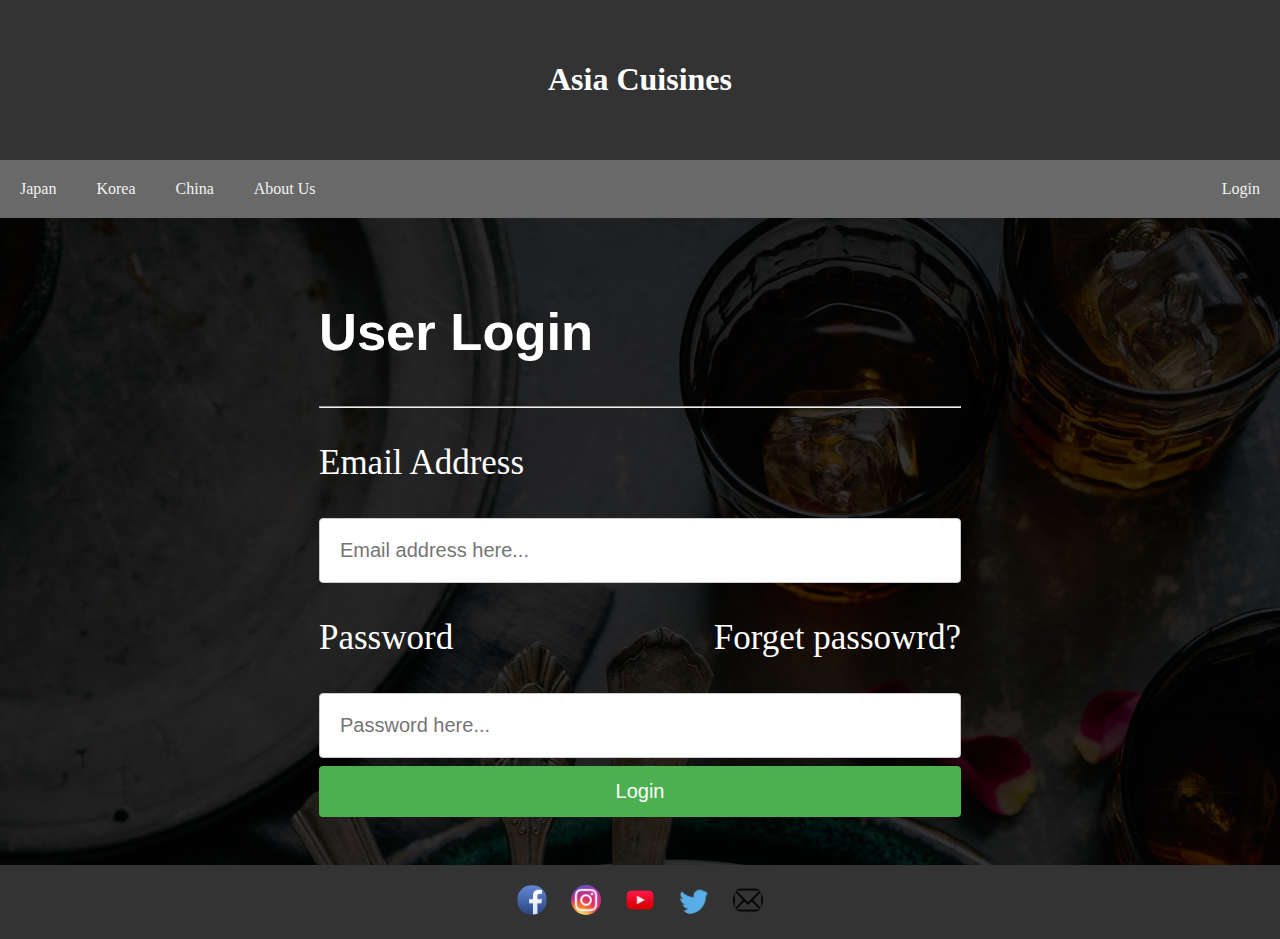
<file: login.html>
<!DOCTYPE html>
<html lang="en">
  <head>
    <title>CSS Website Layout</title>
    <meta charset="utf-8" />
    <meta name="viewport" content="width=device-width, initial-scale=1" />
    <link rel="stylesheet" href="cssFile.css" />
  </head>
  <body>
    <div class="header">
      <a href="index.html" id="goToMainView"><h1>Asia Cuisines</h1></a>
    </div>

    <div class="topnav">
      <a href="japan.html">Japan</a>
      <a href="korea.html">Korea</a>
      <a href="china.html">China</a>
      <a href="aboutUs.html">About Us</a>
      <a href="login.html" id="loginView">Login</a>
    </div>

    <div class="mainBody">
      <div class="mainBodyBackgroundImage">
        <div class="details">
          <h2>User Login</h2>
          <hr />
          <form action="">
            <p>Email Address</p>
            <input type="text" value="" placeholder="Email address here..." id="email">
            <span>
              <p class="inlineText">Password</p>
              <p class="inlineText forgetPassword"><a href="forgetPassword.html">Forget passowrd?</a></p>
            </span>
            <input type="password" value="" placeholder="Password here..." id="password">
            <button onclick="loginHandle()">Login</button>
          </form>
        </div>
      </div>
    </div>

    <div class="footer">
        <a
          href="https://www.facebook.com/login/?privacy_mutation_token=eyJ0eXBlIjowLCJjcmVhdGlvbl90aW1lIjoxNjMzMTExMjY5LCJjYWxsc2l0ZV9pZCI6MjY5NTQ4NDUzMDcyMDk1MX0%3D"
          target="_blank"
          ><img src="images/socialMedia/fb.jpg" alt="facebook"
        /></a>
        <a href="https://www.instagram.com/" target="_blank"
          ><img src="images/socialMedia/ig.jpg" alt="instagram"
        /></a>
        <a
        href="https://www.youtube.com/"
        target="_blank"
        ><img src="images/socialMedia/youtube.png" alt="youtube"
      /></a>
      <a href="https://twitter.com/twitter" target="_blank"
        ><img src="images/socialMedia/twitter.png" alt="twitter"
      /></a>
      <a href="mailto:someone@example.com"><img src="images/socialMedia/email.png" alt="email"></a>
      </span>
    </div>
  </body>
  <script src = "script.js"></script>
</html>
</file>
<file: cssFile.css>
* {
  box-sizing: border-box;
}

body {
  margin: 0;
  color: white;
}

/* Style the header */
.header {
  background-color: #333;
  padding: 40px;
  text-align: center;
}

/* Style the top navigation bar */
.topnav {
  overflow: hidden;
  background-color: rgb(105, 105, 105);
}

a {
  text-decoration: none;
}

a:link {
  color: white;
}

.details a:hover {
  font-size: 1.2em;
}

a:visited {
  color: white;
}

/* Style the topnav links */
.topnav a {
  float: left;
  display: block;
  color: #f2f2f2;
  text-align: center;
  padding: 20px 20px;
}

.topnav #loginView {
  float: right;
}

/* Change color on hover */
.topnav a:hover {
  background-color: #ddd;
  color: black;
}

.mainBody {
  margin: 0 auto;
  font-size: 35px;
}

.mainBodyBackgroundImage {
  position: relative;
  margin: 0;
  padding: 20px;
  text-align: center;
}

.mainBodyBackgroundImage:before {
  content: " ";
  display: block;
  position: absolute;
  left: 0;
  top: 0;
  width: 100%;
  height: 100%;
  background: linear-gradient(rgba(0, 0, 0, 0.8), rgba(0, 0, 0, 0.8)),
    url("images/cuisineBackground.jpg");
  background-repeat: no-repeat;
  background-position: 50% 0;
  background-size: cover;
}

.details {
  margin: 0 auto;
  border-radius: 5px;
  padding: 20px;
  width: 55%;
  text-align: left;
  position: relative;
}

.foodDescriptionImageLeft img {
  float: left;
  width: 700px;
  object-fit: fill;
  border-radius: 400px;
  margin: 50px;
}

.foodDescriptionImageRight img {
  float: right;
  width: 700px;
  object-fit: fill;
  border-radius: 400px;
  margin: 50px;
}

.goToTop {
  margin: 0;
  background-color: black;
  color: white;
  border: 5px solid white;
  text-align: center;
}

.footer {
  background-color: #333;
  text-align: center;
  padding: 10px 0;
}

.footer a {
  display: inline-block;
}

.footer img {
  width: 50px;
  height: 50px;
  border-radius: 50%;
  padding: 10px;
}

h2 {
  font-weight: bold;
  font-family: Verdana, Geneva, Tahoma, sans-serif;
}

@media only screen and (max-width: 920px) {
  .details img {
    max-width: 100%;
  }
}

input[type="text"],
input[type="password"] {
  width: 100%;
  padding: 20px;
  display: inline-block;
  border: 1px solid #ccc;
  border-radius: 4px;
  box-sizing: border-box;
  font-size: 20px;
}

button {
  width: 100%;
  background-color: #4caf50;
  color: white;
  padding: 14px 20px;
  margin: 8px 0;
  border: none;
  border-radius: 4px;
  cursor: pointer;
  font-size: 20px;
}

.inlineText {
  display: inline-block;
}

.forgetPassword {
  float: right;
}
</file>
